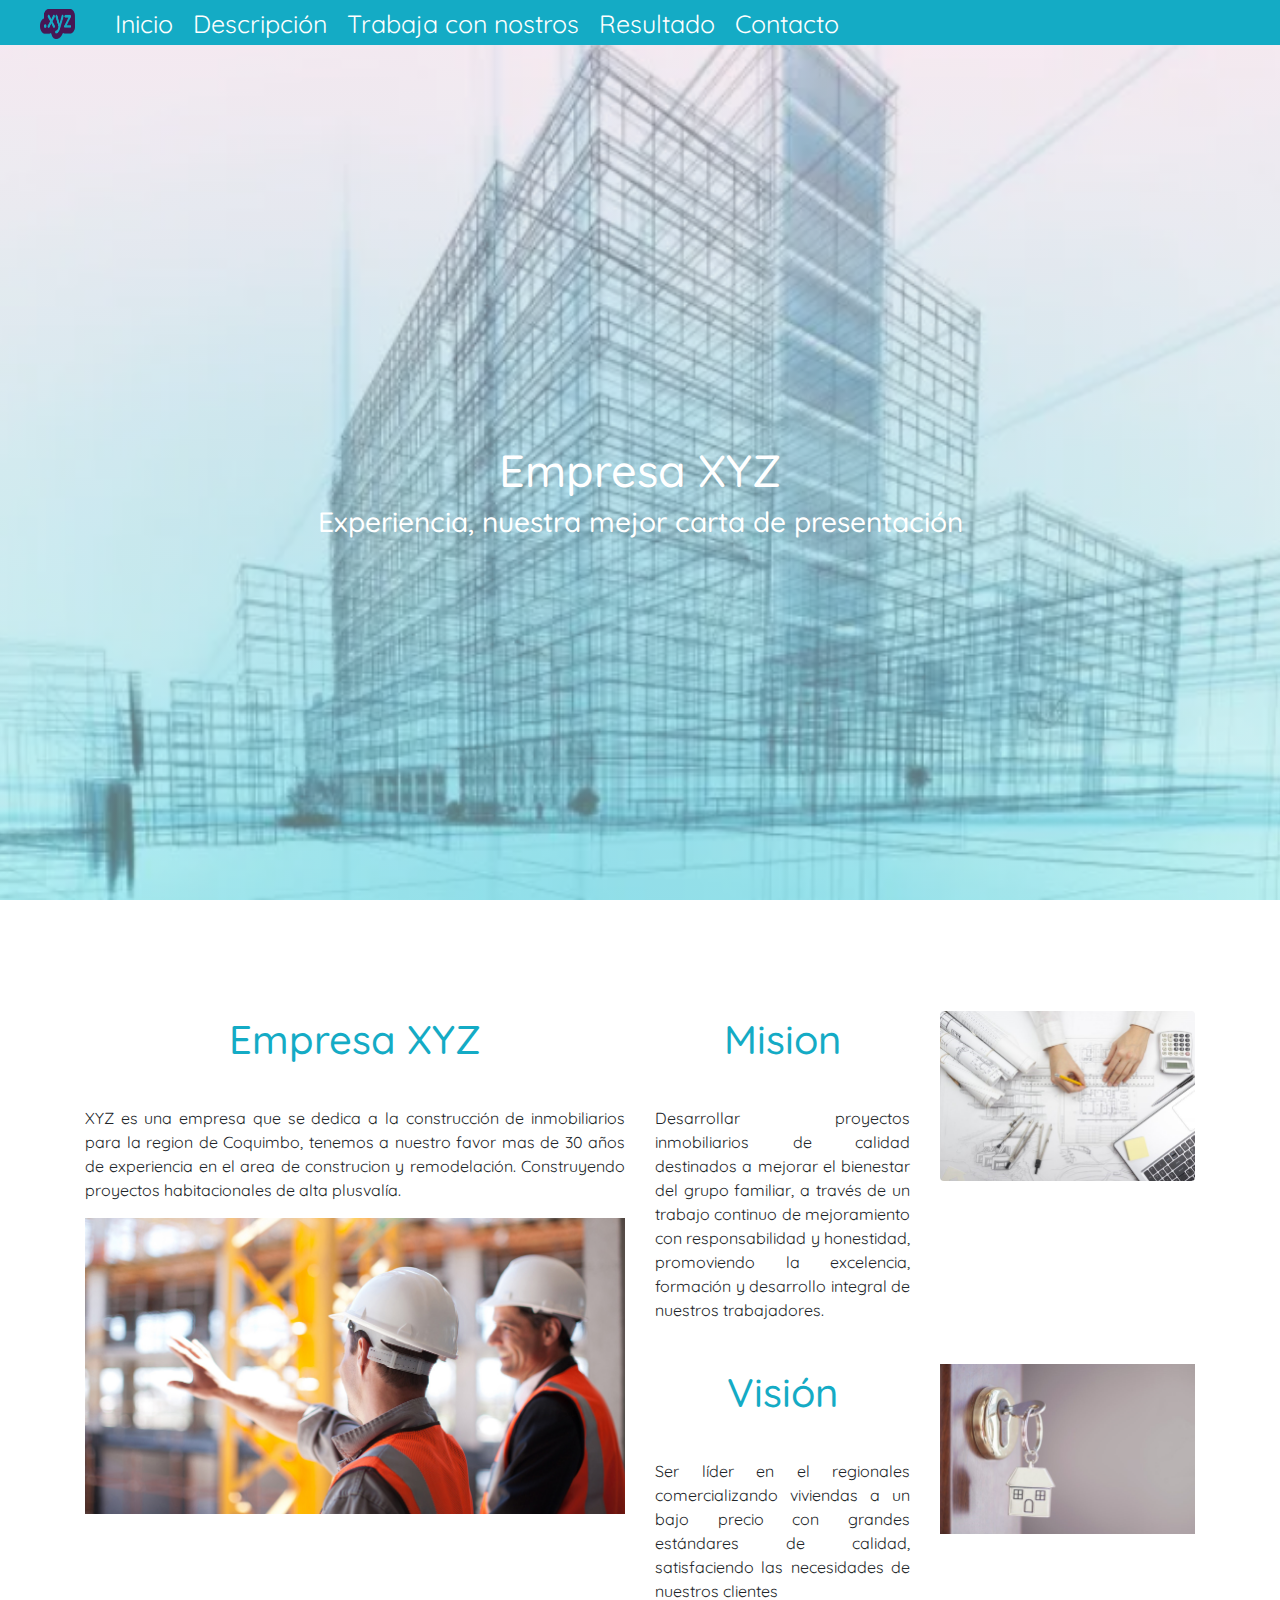
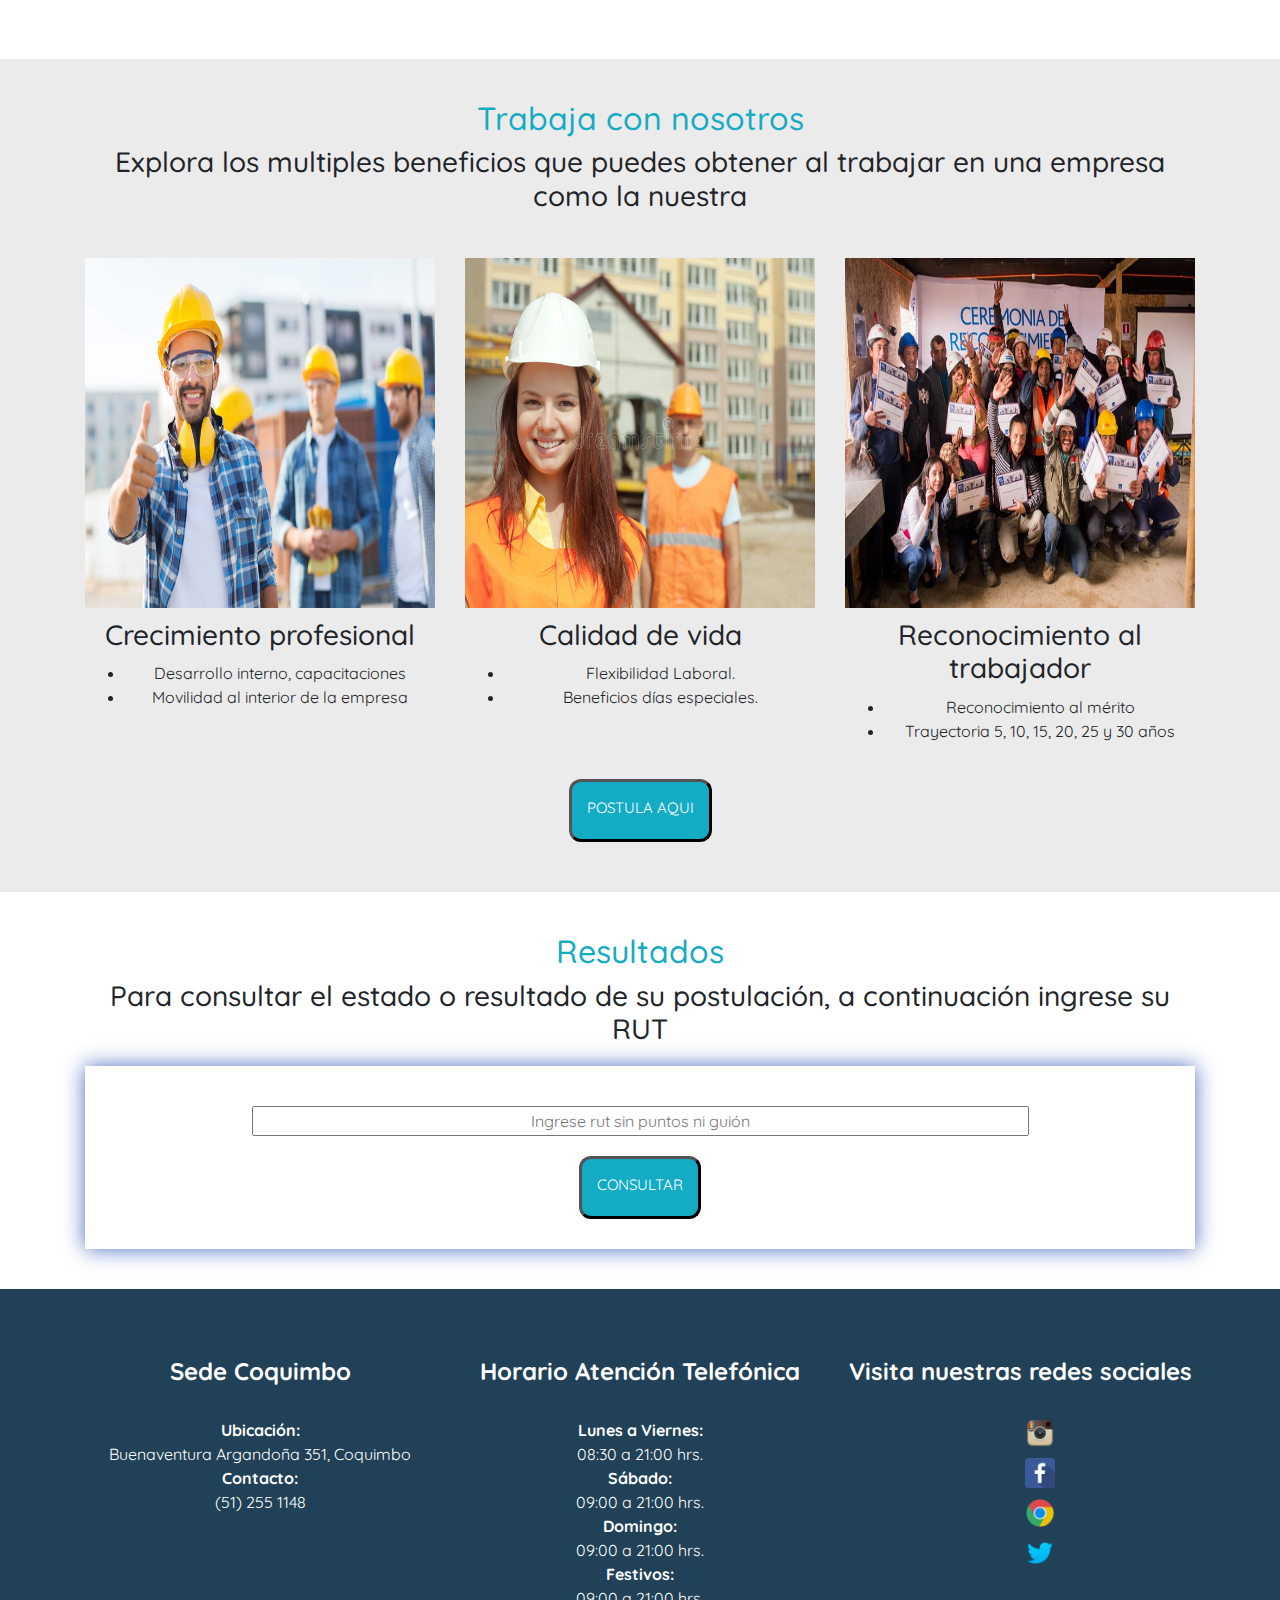
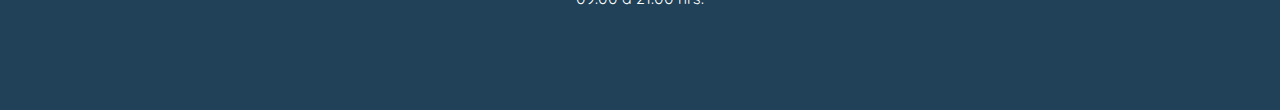
<file: index.html>
<!DOCTYPE html>
<html lang="es">
<head>
    <meta charset="UTF-8">
    <meta name="viewport" content="width=device-width, initial-scale=1.0">
    <title>Empresa XYZ</title>
    <link rel="stylesheet" href="css/estilos.css">
    <script type="text/javascript" src="js/funciones.js"></script>
    <link rel="stylesheet" href="css/bootstrap.min.css">

    <!-- fuente -->
    <link href="https://fonts.googleapis.com/css?family=Quicksand" rel="stylesheet">
    <link href="https://fonts.googleapis.com/css2?family=Carter+One&display=swap" rel="stylesheet"> 
    <link href="https://fonts.googleapis.com/css2?family=Abril+Fatface&display=swap" rel="stylesheet"> 
    <link href="https://fonts.googleapis.com/css2?family=Krona+One&display=swap" rel="stylesheet"> 
</head>
<body>
    <header>
        <nav class="encabezado">
            <ol>
                <li> <img src="img/logo.png" class="logo"></li>
                <li> <a href="#encabezado_imagen" class="nav_link"> Inicio</a></li>
                <li> <a href="#descripcion" class="nav_link">Descripción</a></li>
                <li> <a href="#postulacion" class="nav_link">Trabaja con nostros</a></li>
                <li> <a href="#resultado" class="nav_link">Resultado</a></li>
                <li> <a href="#Contacto" class="nav_link">Contacto</a></li>
            </ol> 
        </nav>
        <div class="encabezado_imagen">
            <h1> Empresa XYZ</h1>
            <h3>Experiencia, nuestra mejor carta de presentación</h3>
        </div>
    </header>
    <main>
        <section>
            <div class="container descripcion" id="descripcion" >
                <div class="row">
                    <div class="col-sm-12 col-md-6 col-lg-6">
                        <div class="row">
                            <div class="col-sm-12 col-md-12 col-lg-12">
                                <h3>Empresa XYZ</h3>
                                <p>XYZ es una empresa que se dedica a la construcción de inmobiliarios para la region de Coquimbo, tenemos a nuestro favor mas de 30 años de 
                                experiencia en el area de construcion y remodelación. Construyendo proyectos habitacionales de alta plusvalía. </p>
                            </div>
                            <div class="col-sm-12 col-md-12 col-lg-12">
                                <img class="img-fluid"  src="img/ingenieria-en-construccion.jpg" alt="">
                            </div>
                        </div>
                    </div>
                    <div class="col-sm-12 col-md-6 col-lg-6">
                        <div class="row">
                            <div class="col-sm-12 col-md-12 col-lg-12">
                                <div class="row">
                                    <div class="col-sm-12 col-md-6 col-lg-6">
                                        <h3>Mision</h3>
                                        <p>Desarrollar proyectos inmobiliarios de calidad destinados a mejorar el bienestar del grupo familiar, a través de un trabajo continuo de mejoramiento con 
                                        responsabilidad y honestidad, promoviendo la excelencia, formación y desarrollo integral de nuestros trabajadores.</p>
                                    </div>
                                    <div class="col-sm-12 col-md-6 col-lg-6 ">
                                        <img src="img/02.jpg" alt="" class="img-fluid rounded mx-auto d-block imagen_mv">
                                    </div>
                                </div>
                            </div>
                            <div class="col-sm-12 col-md-12 col-lg-12">
                                <div class="row">
                                    <div class="col-sm-12 col-md-6 col-lg-6">
                                        <h3>Visión</h3>
                                        <p>Ser líder en el regionales comercializando viviendas a un bajo precio con grandes estándares de calidad, satisfaciendo las necesidades de nuestros clientes</p>
                                    </div>
                                    <div class="col-sm-12 col-md-6 col-lg-6">
                                        <img src="img/03.jpg" alt="" class="img-fluid imagen_mv">
                                    </div>
                                </div>
                            </div>                            
                        </div>
                    </div>
                </div>
            </div>
        </section>
        <section class="postulacion" id="postulacion">
            <div class="container">
                <div class="row">
                    <div class="col-sm-12 col-md-12 col-lg-12">
                        <h2 class="">Trabaja con nosotros</h2>
                        <h3 class="subtitulo_postulacion">Explora los multiples beneficios que puedes obtener al trabajar en una empresa como la nuestra</h3>
                    </div>
                </div>
            </div>
            <div class="container">
                <div class="row">
                    <div class="col-sm-12 col-md-12 col-lg-4">
                        <img src="img/01.png" alt="" class="img_postulacion ">
                        <h3>Crecimiento profesional</h3>
                        <ul class="lista_postulacion">
                            <li> Desarrollo interno, capacitaciones</li>
                            <li>Movilidad al interior de la empresa</li>
                        </ul>                 
                    </div>
                    <div class="class=col-sm-12 col-md-12 col-lg-4">
                        <img src="img/dos-constructores-felices-en-el-casco-de-protección-32533832.jpg" alt="" class="img_postulacion ">
                        <h3>Calidad de vida</h3>
                        <ul class="lista_postulacion">
                            <li>Flexibilidad Laboral.</li>
                            <li>Beneficios días especiales.</li>
                        </ul>
                    </div>
                    <div class="class=col-sm-12 col-md-12 col-lg-4">
                        <img src="img/Trabajadores_reconocidos_de_Empresa_Baquedano_Sur_2_-_copia.jpg" alt="" class="img_postulacion">
                        <h3>Reconocimiento al trabajador</h3>
                        <ul class="lista_postulacion">
                            <li>Reconocimiento al mérito</li>
                            <li>Trayectoria 5, 10, 15, 20, 25 y 30 años</li>
                        </ul>
                    </div>
                </div>
            </div>
            <div class="container">
                <div class="row">
                    <div class="col-sm-12 col-md-12 col-lg-12">
                        <button class="btn_postula" onclick="parent.location='formulario.html'">
                            POSTULA AQUI
                        </button>
                    </div>
                </div>
            </div>
        </section>
        <section class="resultado" id="resultado">
            <div class="container">
                <div class="row">
                    <div class="col-sm-12 col-md-12 col-lg-12">
                        <h2>Resultados</h2>
                        <h3>Para consultar el estado o resultado de su postulación, a continuación ingrese su RUT</h3>
                        <div class="contorno">
                            <div>
                                <input type="text" class="input_rut" required id="txt_rut" placeholder="Ingrese rut sin puntos ni guión"
                                size="12" maxlength="12" minlength="7" onkeyup="formatClienteResultados(this)" onkeypress="return solonumeros(event)" onpaste = "return false" >
                            </div>
                            <div>
                                <button class="btn_postula" >CONSULTAR</button>
                            </div>
                        </div>
                    </div>
                </div>
            </div>
        </section>
        <footer id="Contacto">
            <section class="foooter">
                <div class="container">
                    <div class="row">
                        <div class="col-sm-12 col-md-12 col-lg-4">
                            <br></br>
                            <h4><strong>Sede Coquimbo</strong></h4> 
                            <br><strong>Ubicación:</br></strong> Buenaventura Argandoña 351, Coquimbo
                            <br><strong>Contacto:</br></strong> (51) 255 1148     
                        </div>
                        <div class="col-sm-12 col-md-12 col-lg-4">
                            <br></br>
                            <h4><strong>Horario Atención Telefónica</strong></h4>
                            <strong><br>Lunes a Viernes: </strong></br> 08:30 a 21:00 hrs.
                            <strong><br>Sábado: </strong></br>09:00 a 21:00 hrs.
                            <strong><br>Domingo: </strong></br>09:00 a 21:00 hrs.
                            <strong><br>Festivos: </strong></br>09:00 a 21:00 hrs. 
                        </div>
                        <div class="col-sm-12 col-md-12 col-lg-4">
                            <br></br>
                            <h4><strong>Visita nuestras redes sociales</strong></h4>
                            <ul class="lista_rrss">
                                <li><br><a href="https://www.instagram.com/?hl=es-la" > <img src="img/insta.png" class="logo_rrss"></a></br></li>
                                <li><a href="https://www.facebook.com/" >  <img src="img/facebook.png" class="logo_rrss"></a></li>
                                <li><a href="https://www.google.com"  > <img src="img/Google_Chrom.png" class="logo_rrss"> </a></li>
                                <li><a href="https://www.google.com"  > <img src="img/twitter.png" class="logo_rrss"> </a></li>
                            </ul> 
                        </div>
                    </div>
                </div>
            </section>
        </footer>
    </main>
    <link rel="stylesheet" href="https://cdn.jsdelivr.net/npm/bootstrap@4.5.3/dist/css/bootstrap.min.css" integrity="sha384-TX8t27EcRE3e/ihU7zmQxVncDAy5uIKz4rEkgIXeMed4M0jlfIDPvg6uqKI2xXr2" crossorigin="anonymous">
    <script src="https://cdn.jsdelivr.net/npm/bootstrap@4.5.3/dist/js/bootstrap.bundle.min.js" integrity="sha384-ho+j7jyWK8fNQe+A12Hb8AhRq26LrZ/JpcUGGOn+Y7RsweNrtN/tE3MoK7ZeZDyx" crossorigin="anonymous"></script>
    <script src="js/bootstrap.min.js"></script>
</body>
</html>
</file>
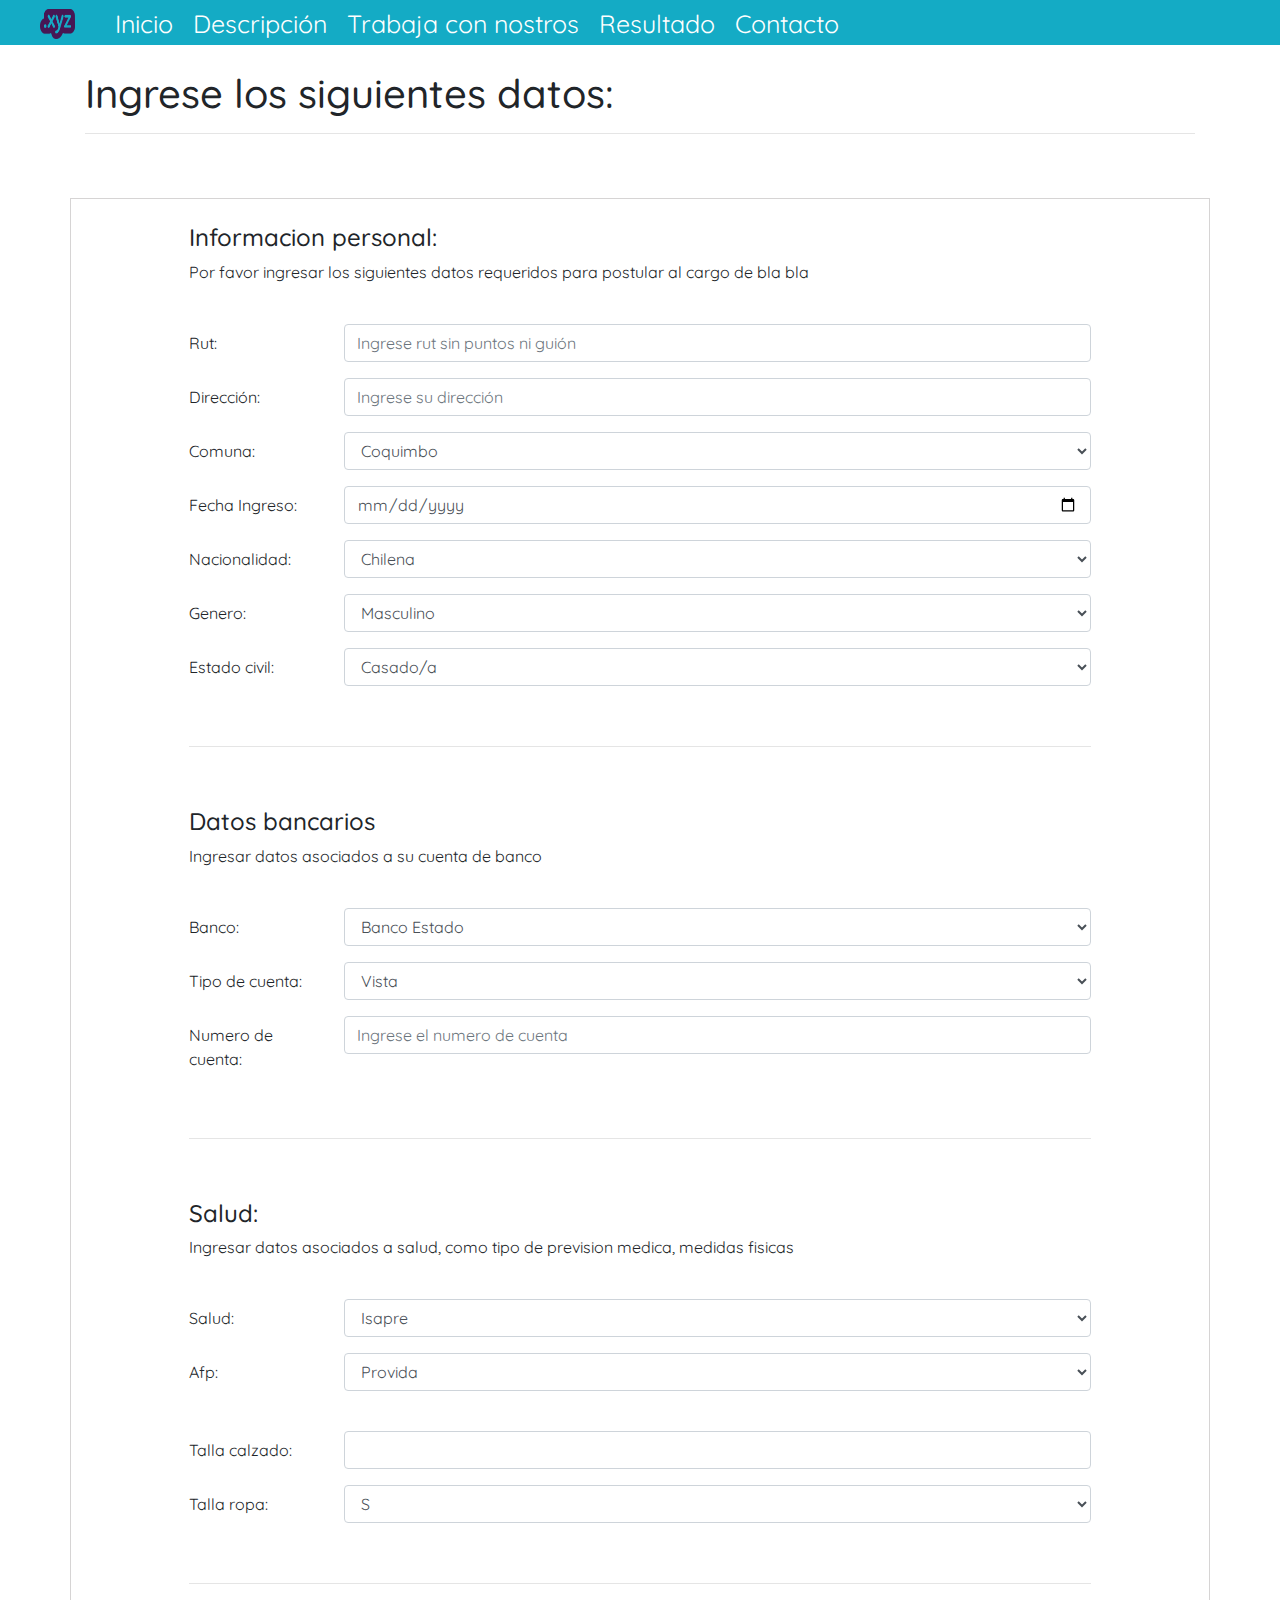
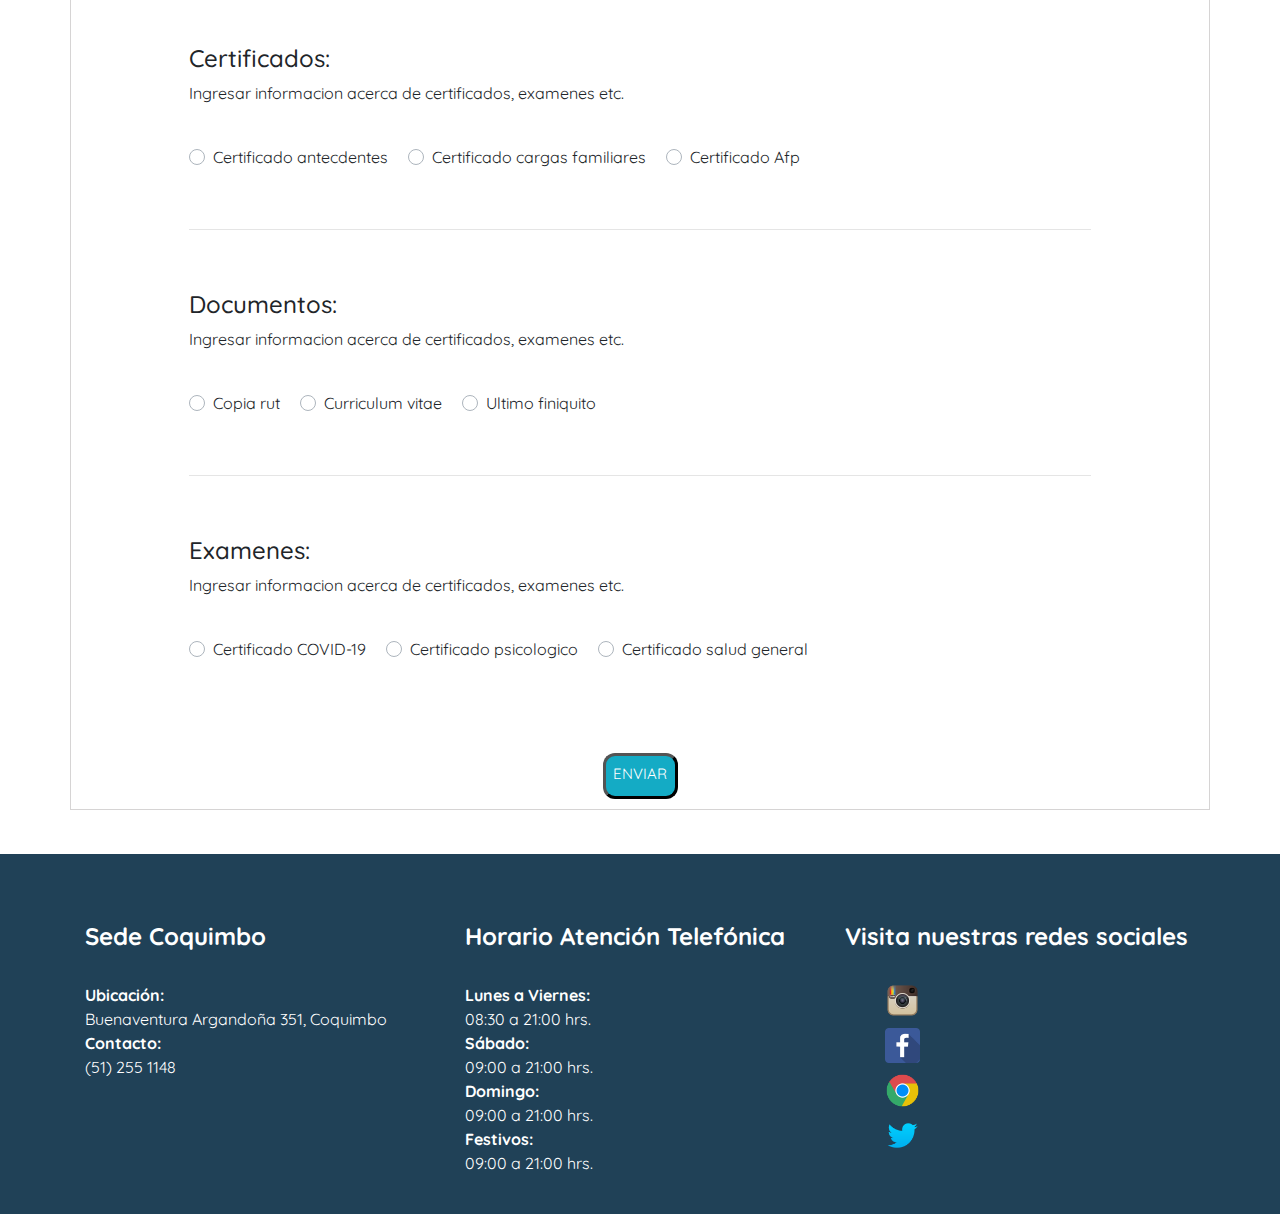
<file: cargo1.html>
<!DOCTYPE html>
<html lang="es">
<head>
    <meta charset="UTF-8">
    <meta name="viewport" content="width=device-width, initial-scale=1.0">
    <title>Document</title>

    <link rel="stylesheet" href="css/estilos_cargo1.css">
    <script type="text/javascript" src="js/funciones.js"></script>
    <link rel="stylesheet" href="css/bootstrap.min.css">

    <!-- Fuentes -->
    <link href="https://fonts.googleapis.com/css?family=Quicksand" rel="stylesheet">
    <link href="https://fonts.googleapis.com/css2?family=Carter+One&display=swap" rel="stylesheet"> 
    <link href="https://fonts.googleapis.com/css2?family=Abril+Fatface&display=swap" rel="stylesheet"> 
    <link href="https://fonts.googleapis.com/css2?family=Krona+One&display=swap" rel="stylesheet">

</head>
<body>
    <main>
        <header>
            <nav class="encabezado">
                <ol>
                    <li> <img src="img/logo.png" class="logo"></li>
                    <li> <a href="#encabezado_imagen" class="nav_link"> Inicio</a></li>
                    <li> <a href="#container descripcion" class="nav_link">Descripción</a></li>
                    <li> <a href="#postulacion" class="nav_link">Trabaja con nostros</a></li>
                    <li> <a href="#resultado" class="nav_link">Resultado</a></li>
                    <li> <a href="#Contacto" class="nav_link">Contacto</a></li>
                </ol> 
            </nav>
        </header>
        <section class="formulario">
            <div class="container">
                <div class="row justify-content-start">
                    <div class="col-12">
                        <br>
                        <h1>Ingrese los siguientes datos:</h1>
                        <hr>
                        <br>
                        <!-- <p>Por favor ingresar los siguientes datos requeridos para postular al cargo de bla bla</p> -->
                    </div>
                </div>
                    <br>
                    <div class="row justify-content-center secion_borde">
                        <div class="col-md-10">
                            <br>
                            <form> 
                                <h4>Informacion personal:</h4>
                                <p>Por favor ingresar los siguientes datos requeridos para postular al cargo de bla bla</p>
                                <br>
                                <div class="row form-group">
                                    <label for="rut" class="col-form-label col-sm-2 col-md-2 col-lg-2">Rut:</label>
                                    <div class="col-sm-10 col-md-10 col-lg-10">
                                        <input type="text" name="rut" required id="rut" class="form-control" placeholder="Ingrese rut sin puntos ni guión"
                                        size="12" maxlength="12" minlength="7" onkeyup="formatCliente(this)" onkeypress="return solonumeros(event)" onpaste = "return false" >
                                    </div>
                                </div>
                                <div class="row form-group">
                                    <label for="direccion" class="col-form-label col-sm-2 col-md-2 col-lg-2">Dirección:</label>
                                    <div class=" col-sm-10 col-md-10 col-lg-10">
                                        <input type="text" name="direccion" id="direccion" class="form-control" placeholder="Ingrese su dirección" 
                                        size="40" maxlength="40" minlength="20" onpaste = "return false">
                                    </div>
                                </div>
                                <div class="row form-group">
                                    <label for="comuna" class="col-form-label col-sm-2 col-md-2 col-lg-2">Comuna:</label>
                                    <div class="col-sm-10 col-md-10 col-lg-10">
                                        <select name="comuna" class="form-control" name="comuna" id="comuna">
                                            <option value="Coquimbo">Coquimbo</option>
                                            <option value="La Serena">La Serena</option>
                                            <option value="Vicuña">Vicuña</option>
                                            <option value="Ovalle">Ovalle</option>
                                        </select>
                                    </div>
                                </div>
                                <div class="row form-group">
                                    <label for="fecha_ingreso" class="col-form-label col-sm-2 col-md-2 col-lg-2">Fecha Ingreso:</label>
                                    <div class=" col-sm-10 col-md-10 col-lg-10">
                                        <input type="date" name="fecha_ingreso" id="fecha_ingreso" class="form-control"
                                        style="cursor: grab;" >
                                    </div>
                                </div>
                                <div class="row form-group">
                                    <label for="nacionalidad" class="col-form-label col-sm-2 col-md-2 col-lg-2">Nacionalidad:</label>
                                    <div class="col-sm-10 col-md-10 col-lg-10">
                                        <select name="nacionalidad" class="form-control" name="nacionalidad" id="nacionalidad">
                                            <option value="Chilena">Chilena</option>
                                            <option value="Argentina">Argentina</option>
                                            <option value="Vicuña">Vicuña</option>
                                            <option value="Ovalle">Ovalle</option>
                                        </select>
                                    </div>
                                </div>
                                <div class="row form-group">
                                    <label for="genero" class="col-form-label col-sm-2 col-md-2 col-lg-2">Genero:</label>
                                    <div class="col-sm-10 col-md-10 col-lg-10">
                                        <select name="genero" class="form-control" name="genero" id="genero">
                                            <option value="masculino">Masculino</option>
                                            <option value="femenino">Femenino</option>
                                            <option value="aun no lo se">Aun no lo se</option>
                                        </select>
                                    </div>
                                </div>
                                <div class="row form-group">
                                    <label for="estado_civil" class="col-form-label col-sm-2 col-md-2 col-lg-2">Estado civil:</label>
                                    <div class="col-sm-10 col-md-10 col-lg-10">
                                        <select name="estado_civil" class="form-control" name="estado_civil" id="estado_civil">
                                            <option value="casado">Casado/a</option>
                                            <option value="soltero">Soltero/a</option>
                                            <option value="viudo">Viudo/a</option>
                                        </select>
                                    </div>
                                </div>
                                
                                <hr>
                                
                                <h4>Datos bancarios</h4>
                                <p>Ingresar datos asociados a su cuenta de banco</p>
                                <br>
                                <!-- mdfjgnfdgjn -->
                                <div class="row form-group">
                                    <label for="banco" class="col-form-label col-sm-2 col-md-2 col-lg-2">Banco:</label>
                                    <div class="col-sm-10 col-md-10 col-lg-10">
                                        <select name="banco" class="form-control" name="banco" id="banco">
                                            <option value="Banco EStado">Banco Estado</option>
                                            <option value="Banco BCI">Banco BCI</option>
                                            <option value="Banco Santander">Banco Santander</option>
                                            <option value="Banco Falabella">Banco Falabella</option>
                                        </select>
                                    </div>
                                </div>
                                <div class="row form-group">
                                    <label for="tipo_cuenta" class="col-form-label col-sm-2 col-md-2 col-lg-2">Tipo de cuenta:</label>
                                    <div class="col-sm-10 col-md-10 col-lg-10">
                                        <select name="tipo_cuenta" class="form-control" name="tipo_cuenta" id="tipo_cuenta">
                                            <option value="Vista">Vista</option>
                                            <option value="Corriente">Corriente</option>
                                            <option value="Banco Santander">Banco Santander</option>
                                        </select>
                                    </div>
                                </div>
                                <div class="row form-group">
                                    <label for="numero_cuenta" class="col-form-label col-sm-2 col-md-2 col-lg-2">Numero de cuenta:</label>
                                    <div class=" col-sm-10 col-md-10 col-lg-10">
                                        <input type="text" name="numero_cuenta" id="numero_cuenta" class="form-control" placeholder="Ingrese el numero de cuenta"
                                        size="10" maxlength="10" onkeyup="formatCuenta(this)" onkeypress="return solonumeros(event)" onpaste = "return false" >
                                    </div>
                                </div>
                                <hr>
                                <h4>Salud:</h4>
                                <p>Ingresar datos asociados a salud, como tipo de prevision medica, medidas fisicas</p>
                                <br>
                                <!--  -->
                                <div class="row form-group">
                                    <label for="salud" class="col-form-label col-sm-2 col-md-2 col-lg-2">Salud:</label>
                                    <div class="col-sm-10 col-md-10 col-lg-10">
                                        <select name="salud" class="form-control" name="salud" id="salud">
                                            <option value="Isapre">Isapre</option>
                                            <option value="Fonasa">Fonasa</option>
                                            <option value="Vicuña">Vicuña</option>
                                            <option value="Ovalle">Ovalle</option>
                                        </select>
                                    </div>
                                </div>
                                <div class="row form-group">
                                    <label for="afp" class="col-form-label col-sm-2 col-md-2 col-lg-2">Afp:</label>
                                    <div class="col-sm-10 col-md-10 col-lg-10">
                                        <select name="afp" class="form-control" name="afp" id="afp">
                                            <option value="Provida">Provida</option>
                                            <option value="La Serena">La Serena</option>
                                            <option value="Vicuña">Vicuña</option>
                                            <option value="Ovalle">Ovalle</option>
                                        </select>
                                    </div>
                                </div>
                                <br>
                                <div class="row form-group">
                                    <label for="talla_calzado" class="col-form-label col-sm-2 col-md-2 col-lg-2">Talla calzado:</label>
                                    <div class=" col-sm-10 col-md-10 col-lg-10">
                                        <input type="text" name="talla_calzado" id="talla_calzado" class="form-control"
                                        onkeypress="return solonumeros(event)" onpaste = "return false" 
                                        pattern= "[0-9]{1}[0-9]{1}" size="2" maxlength="2" minlength="2">
                                    </div>
                                </div>
                                <div class="row form-group">
                                    <label for="talla_ropa" class="col-form-label col-sm-2 col-md-2 col-lg-2">Talla ropa:</label>
                                    <div class="col-sm-10 col-md-10 col-lg-10">
                                        <select name="talla_ropa" class="form-control" name="talla_ropa" id="talla_ropa">
                                            <option value="s">S</option>
                                            <option value="m">M</option>
                                            <option value="l">L</option>
                                            <option value="xl">XL</option>
                                        </select>
                                    </div>
                                </div>
                                <hr>
                                <h4>Certificados:</h4>
                                <p>Ingresar informacion acerca de certificados, examenes etc.</p>
                                <br>
                                <div class="custom-control custom-radio custom-control-inline">
                                    <input type="checkbox" id="c-antecedentes" name="customRadioInline1" class="custom-control-input">
                                    <label class="custom-control-label" for="c-antecedentes">Certificado antecdentes</label>
                                </div>
                                <div class="custom-control custom-radio custom-control-inline">
                                    <input type="checkbox" id="c_cargas_familiares" name="customRadioInline1" class="custom-control-input">
                                    <label class="custom-control-label" for="c_cargas_familiares">Certificado cargas familiares</label>
                                </div>
                                <div class="custom-control custom-radio custom-control-inline">
                                    <input type="checkbox" id="c_afp" name="customRadioInline1" class="custom-control-input">
                                    <label class="custom-control-label" for="c_afp">Certificado Afp</label>
                                </div>
                                <hr>
                                <h4>Documentos:</h4>
                                <p>Ingresar informacion acerca de certificados, examenes etc.</p>
                                <br>
                                <div class="custom-control custom-radio custom-control-inline">
                                    <input type="checkbox" id="copia_rut" name="customRadioInline1" class="custom-control-input">
                                    <label class="custom-control-label" for="copia_rut">Copia rut</label>
                                </div>
                                <div class="custom-control custom-radio custom-control-inline">
                                    <input type="checkbox" id="curriculum" name="customRadioInline1" class="custom-control-input">
                                    <label class="custom-control-label" for="curriculum">Curriculum vitae</label>
                                </div>
                                <div class="custom-control custom-radio custom-control-inline">
                                    <input type="checkbox" id="finiquito" name="customRadioInline1" class="custom-control-input">
                                    <label class="custom-control-label" for="finiquito">Ultimo finiquito</label>
                                </div>
                                <hr>   
                                <h4>Examenes:</h4>
                                <p>Ingresar informacion acerca de certificados, examenes etc.</p>
                                <br>
                                <div class="custom-control custom-radio custom-control-inline">
                                    <input type="checkbox" id="c_covid" name="customRadioInline1" class="custom-control-input">
                                    <label class="custom-control-label" for="c_covid">Certificado COVID-19    </label>
                                </div>
                                <div class="custom-control custom-radio custom-control-inline">
                                    <input type="checkbox" id="c_psicologico" name="customRadioInline1" class="custom-control-input">
                                    <label class="custom-control-label" for="c_psicologico">Certificado psicologico</label>
                                </div>
                                <div class="custom-control custom-radio custom-control-inline">
                                    <input type="checkbox" id="c_salud_general" name="customRadioInline1" class="custom-control-input">
                                    <label class="custom-control-label" for="c_salud_general">Certificado salud general</label>
                                </div>
                                <br>
                                <br>
                                <br>
                                <br>
                                <button class="btn_siguiente" >ENVIAR</button>
                          </form>
                        </div>
                    </div>
        </section>
        <br>
        <footer id="Contacto">
            <section class="foooter">
                <div class="container">
                    <div class="row">
                        <div class="col-sm-12 col-md-12 col-lg-4">
                            <br></br>
                            <h4><strong>Sede Coquimbo</strong></h4> 
                            <br><strong>Ubicación:</br></strong> Buenaventura Argandoña 351, Coquimbo
                            <br><strong>Contacto:</br></strong> (51) 255 1148     
                        </div>
                        <div class="col-sm-12 col-md-12 col-lg-4">
                            <br></br>
                            <h4><strong>Horario Atención Telefónica</strong></h4>
                            <strong><br>Lunes a Viernes: </strong></br> 08:30 a 21:00 hrs.
                            <strong><br>Sábado: </strong></br>09:00 a 21:00 hrs.
                            <strong><br>Domingo: </strong></br>09:00 a 21:00 hrs.
                            <strong><br>Festivos: </strong></br>09:00 a 21:00 hrs. 
                        </div>
                        <div class="col-sm-12 col-md-12 col-lg-4">
                            <br></br>
                            <h4><strong>Visita nuestras redes sociales</strong></h4>
                            <ul class="lista_rrss">
                                <li><br><a href="https://www.instagram.com/?hl=es-la" > <img src="img/insta.png" class="logo_rrss"></a></br></li>
                                <li><a href="https://www.facebook.com/" >  <img src="img/facebook.png" class="logo_rrss"></a></li>
                                <li><a href="https://www.google.com"  > <img src="img/Google_Chrom.png" class="logo_rrss"> </a></li>
                                <li><a href="https://www.google.com"  > <img src="img/twitter.png" class="logo_rrss"> </a></li>
                            </ul> 
                        </div>
                    </div>
                </div>
            </section>
        </footer>
    </main>
    <link rel="stylesheet" href="https://cdn.jsdelivr.net/npm/bootstrap@4.5.3/dist/css/bootstrap.min.css" integrity="sha384-TX8t27EcRE3e/ihU7zmQxVncDAy5uIKz4rEkgIXeMed4M0jlfIDPvg6uqKI2xXr2" crossorigin="anonymous">
    <script src="https://cdn.jsdelivr.net/npm/bootstrap@4.5.3/dist/js/bootstrap.bundle.min.js" integrity="sha384-ho+j7jyWK8fNQe+A12Hb8AhRq26LrZ/JpcUGGOn+Y7RsweNrtN/tE3MoK7ZeZDyx" crossorigin="anonymous"></script>
    <script src="js/bootstrap.min.js"></script>
</body>
</html>
</file>
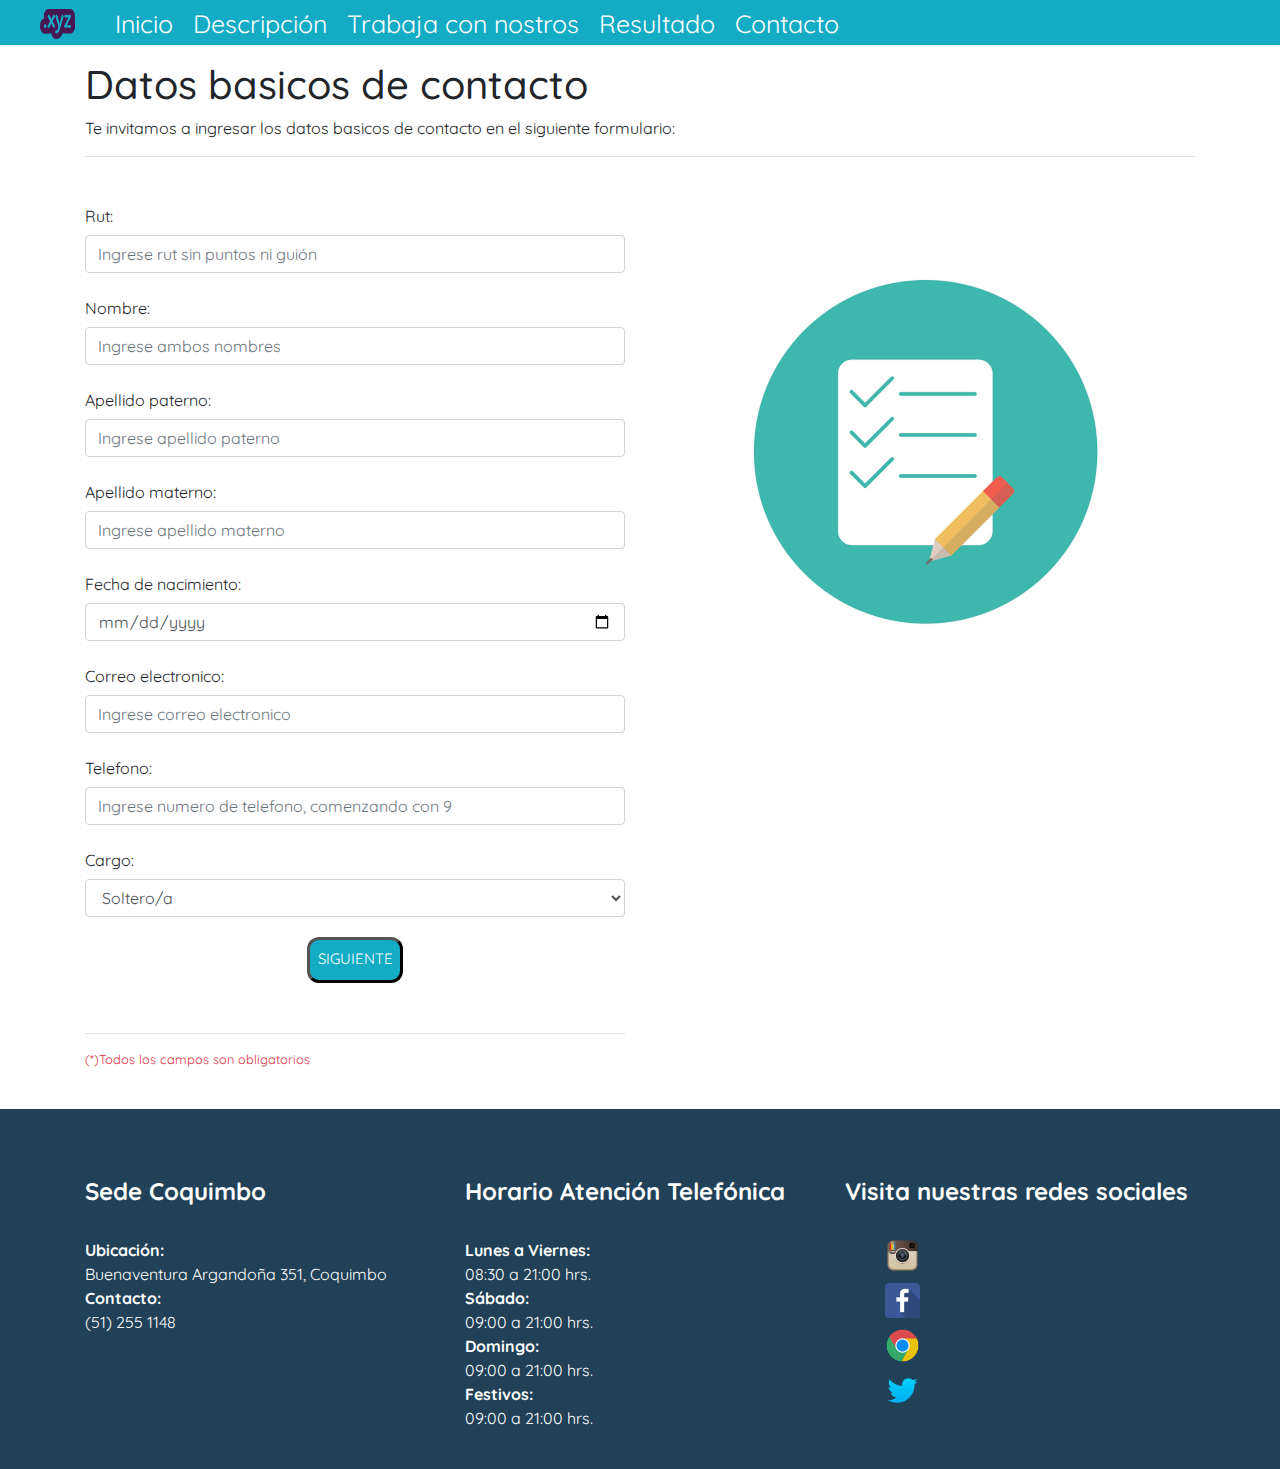
<file: formulario.html>
<!DOCTYPE html>
<html lang="es">
<head>
    <meta charset="UTF-8">
    <meta name="viewport" content="width=device-width, initial-scale=1.0">
    <title>Formulario de reclutamiento</title>

    <!-- link -->
    <link rel="stylesheet" href="css/estilos_formulario.css">
    <script type="text/javascript" src="js/funciones.js"></script>
    <link rel="stylesheet" href="css/bootstrap.min.css">

    <!-- fuente -->
    <link href="https://fonts.googleapis.com/css?family=Quicksand" rel="stylesheet">
    <link href="https://fonts.googleapis.com/css2?family=Carter+One&display=swap" rel="stylesheet"> 
    <link href="https://fonts.googleapis.com/css2?family=Abril+Fatface&display=swap" rel="stylesheet"> 
    <link href="https://fonts.googleapis.com/css2?family=Krona+One&display=swap" rel="stylesheet"> 

</head>
<body>
    <main>
    <header>
        <nav class="encabezado">
            <ol>
                <li> <img src="img/logo.png" class="logo"></li>
                <li> <a href="javascript:history.go(-1)" class="nav_link"> Inicio</a></li>
                <li> <a href="javascript:history.go(-1)" class="nav_link">Descripción</a></li>
                <li> <a href="javascript:history.go(0)" class="nav_link">Trabaja con nostros</a></li>
                <li> <a href="javascript:history.go(-1)" class="nav_link">Resultado</a></li>
                <li> <a href="#Contacto" class="nav_link">Contacto</a></li>
            </ol>
        </nav>
    </header>
    <section>
        <div class="container titulo">
            <div class="row justify-content-center">
                <div class="col-sm-12 col-md-12 col-lg-12">
                    <h1>Datos basicos de contacto</h1>
                    <p class="pb-0 mb-0">Te invitamos a ingresar los datos basicos de contacto en el siguiente formulario:</p>
                    <hr>
                    <br>                    
                </div>
            </div>
        </div>
        <div class="container descripcion">
            <div class="row">
                <div class="col-sm-12 col-md-6 col-lg-6">
                        <div class="row">
                            <div class="col-sm-12 col-md-12 col-lg-12">
                                    <form class="form" action="/test/action_formulario.php" method="POST"></form>
                                        <div class="row form-group">
                                            <label for="rut" class="col-form-label col-md-12">Rut:</label>
                                            <div class="col-md-12">
                                                <input type="text" name="rut" required id="rut" class="form-control" placeholder="Ingrese rut sin puntos ni guión"
                                                size="12" maxlength="12" minlength="7" onkeyup="formatCliente(this)" onkeypress="return solonumeros(event)" onpaste = "return false" >
                                            </div>
                                        </div>
                                        <div class="row form-group">
                                            <label for="nombre" class="col-form-label col-md-12">Nombre:</label>
                                            <div class="col-md-12">
                                                <input type="text" name="nombre" required id="nombre" class="form-control" placeholder="Ingrese ambos nombres"
                                                size="30"  maxlength="30" minlength="2" onkeypress="return sololetras(event)" onpaste = "return false">
                                            </div>
                                        </div>
                                        <div class="row form-group">
                                            <label for="apellido_p" class="col-form-label col-md-12">Apellido paterno:</label>
                                            <div class="col-md-12">
                                                <input type="text" name="apellido_p" required id="nombre_p" class="form-control" placeholder="Ingrese apellido paterno"
                                                size="25" maxlength="25" minlength="2" onkeypress="return sololetras(event)" onpaste = "return false">
                                            </div>
                                        </div>
                                        <div class="row form-group">
                                            <label for="apellido_m" class="col-form-label col-md-12">Apellido materno:</label>
                                            <div class="col-md-12">
                                                <input type="text" name="apellido_m" required id="nombre_m" class="form-control" placeholder="Ingrese apellido materno"
                                                size="25" maxlength="25" minlength="2" onkeypress="return sololetras(event)" onpaste = "return false">
                                            </div>
                                        </div>
                                        <div class="row form-group">
                                            <label for="fecha_n" class="col-form-label col-md-12">Fecha de nacimiento:</label>
                                            <div class="col-md-12">
                                                <input type="date" name="fecha_n" required id="fecha_n" class="form-control" style="cursor: grab;">
                                            </div>
                                        </div>
                                        <div class="row form-group">
                                            <label for="email" class="col-form-label col-md-12">Correo electronico:</label>
                                            <div class="col-md-12">
                                                <input type="email" name="email" required id="email" class="form-control" placeholder="Ingrese correo electronico"
                                                pattern="[a-z0-9._%+-]+@[a-z0-9.-]+\.[a-z]{2,4}$"  maxlength="30" minlength="10" onpaste = "return false">
                                            </div>
                                        </div>
                                        <div class="row form-group">
                                            <label for="telefono" class="col-form-label col-md-12">Telefono:</label>
                                            <div class="col-md-12">
                                                <input type="tel" name="telefono" required id="telefono" class="form-control" placeholder="Ingrese numero de telefono, comenzando con 9"
                                                pattern= "[9]{1}[0-9]{8}" size="9" maxlength="9" minlength="9" onkeypress="return solonumeros(event)" onpaste = "return false">
                                            </div>
                                        </div>
                                        <div class="row form-group">
                                            <label for="cargo" class="col-form-label col-md-12">Cargo:</label>
                                            <div class="col-md-12">
                                                <select name="estado civil" class="form-control" name="cargo" required id="cargo">
                                                    <option value="soltero/a">Soltero/a</option>
                                                    <option value="casado/a">Casado/a</option>
                                                    <option value="vuido/a">Viudo/a</option>
                                                    <option value="divorciado/a">Divorciado/a</option>
                                                </select>
                                            </div>
                                        </div>
                                        <input type="submit" value="SIGUIENTE" class="btn_siguiente" onclick="parent.location='cargo1.html.html'" >
                                    </form> 
                                    <br>
                                    <hr>
                                    <p class="text-danger small pt-0 mt-0">(*)Todos los campos son obligatorios</p>
                                    <!-- <button class="btn_siguiente" onclick="parent.location='cargo1.html.html'" >SIGUIENTE</button> -->
                                    <br>
                            </div>
                        </div> 
                </div>
                <div class="col-sm-12 col-md-6 col-lg-6">

                    <div class="row justify-content-center h-50">
                        <div class="col-sm-10 align-self-center text-center h-150">
                                <div>   
                                    <br>
                                    <br>        
                                    <img src="img/formulario-29-excel.jpg" class="img-fluid mx-auto d-block" alt="">            
                                </div>
                        </div>
                    </div>
                </div>
            </div>
        </div>
    </section>
    <footer id="Contacto">
            <section class="foooter">
                <div class="container">
                    <div class="row">
                        <div class="col-sm-12 col-md-12 col-lg-4">
                            <br></br>
                            <h4><strong>Sede Coquimbo</strong></h4> 
                            <br><strong>Ubicación:</br></strong> Buenaventura Argandoña 351, Coquimbo
                            <br><strong>Contacto:</br></strong> (51) 255 1148     
                        </div>
                        <div class="col-sm-12 col-md-12 col-lg-4">
                            <br></br>
                            <h4><strong>Horario Atención Telefónica</strong></h4>
                            <strong><br>Lunes a Viernes: </strong></br> 08:30 a 21:00 hrs.
                            <strong><br>Sábado: </strong></br>09:00 a 21:00 hrs.
                            <strong><br>Domingo: </strong></br>09:00 a 21:00 hrs.
                            <strong><br>Festivos: </strong></br>09:00 a 21:00 hrs. 
                        </div>
                        <div class="col-sm-12 col-md-12 col-lg-4">
                            <br></br>
                            <h4><strong>Visita nuestras redes sociales</strong></h4>
                            <ul class="lista_rrss">
                                <li><br><a href="https://www.instagram.com/?hl=es-la" > <img src="img/insta.png" class="logo_rrss"></a></br></li>
                                <li><a href="https://www.facebook.com/" >  <img src="img/facebook.png" class="logo_rrss"></a></li>
                                <li><a href="https://www.google.com"  > <img src="img/Google_Chrom.png" class="logo_rrss"> </a></li>
                                <li><a href="https://www.google.com"  > <img src="img/twitter.png" class="logo_rrss"> </a></li>
                            </ul> 
                        </div>
                    </div>
                </div>
            </section>
        </footer>
    </main>
    <link rel="stylesheet" href="https://cdn.jsdelivr.net/npm/bootstrap@4.5.3/dist/css/bootstrap.min.css" integrity="sha384-TX8t27EcRE3e/ihU7zmQxVncDAy5uIKz4rEkgIXeMed4M0jlfIDPvg6uqKI2xXr2" crossorigin="anonymous">
    <script src="https://cdn.jsdelivr.net/npm/bootstrap@4.5.3/dist/js/bootstrap.bundle.min.js" integrity="sha384-ho+j7jyWK8fNQe+A12Hb8AhRq26LrZ/JpcUGGOn+Y7RsweNrtN/tE3MoK7ZeZDyx" crossorigin="anonymous"></script>
    <script src="js/bootstrap.min.js"></script>
</body>
</html>
</file>
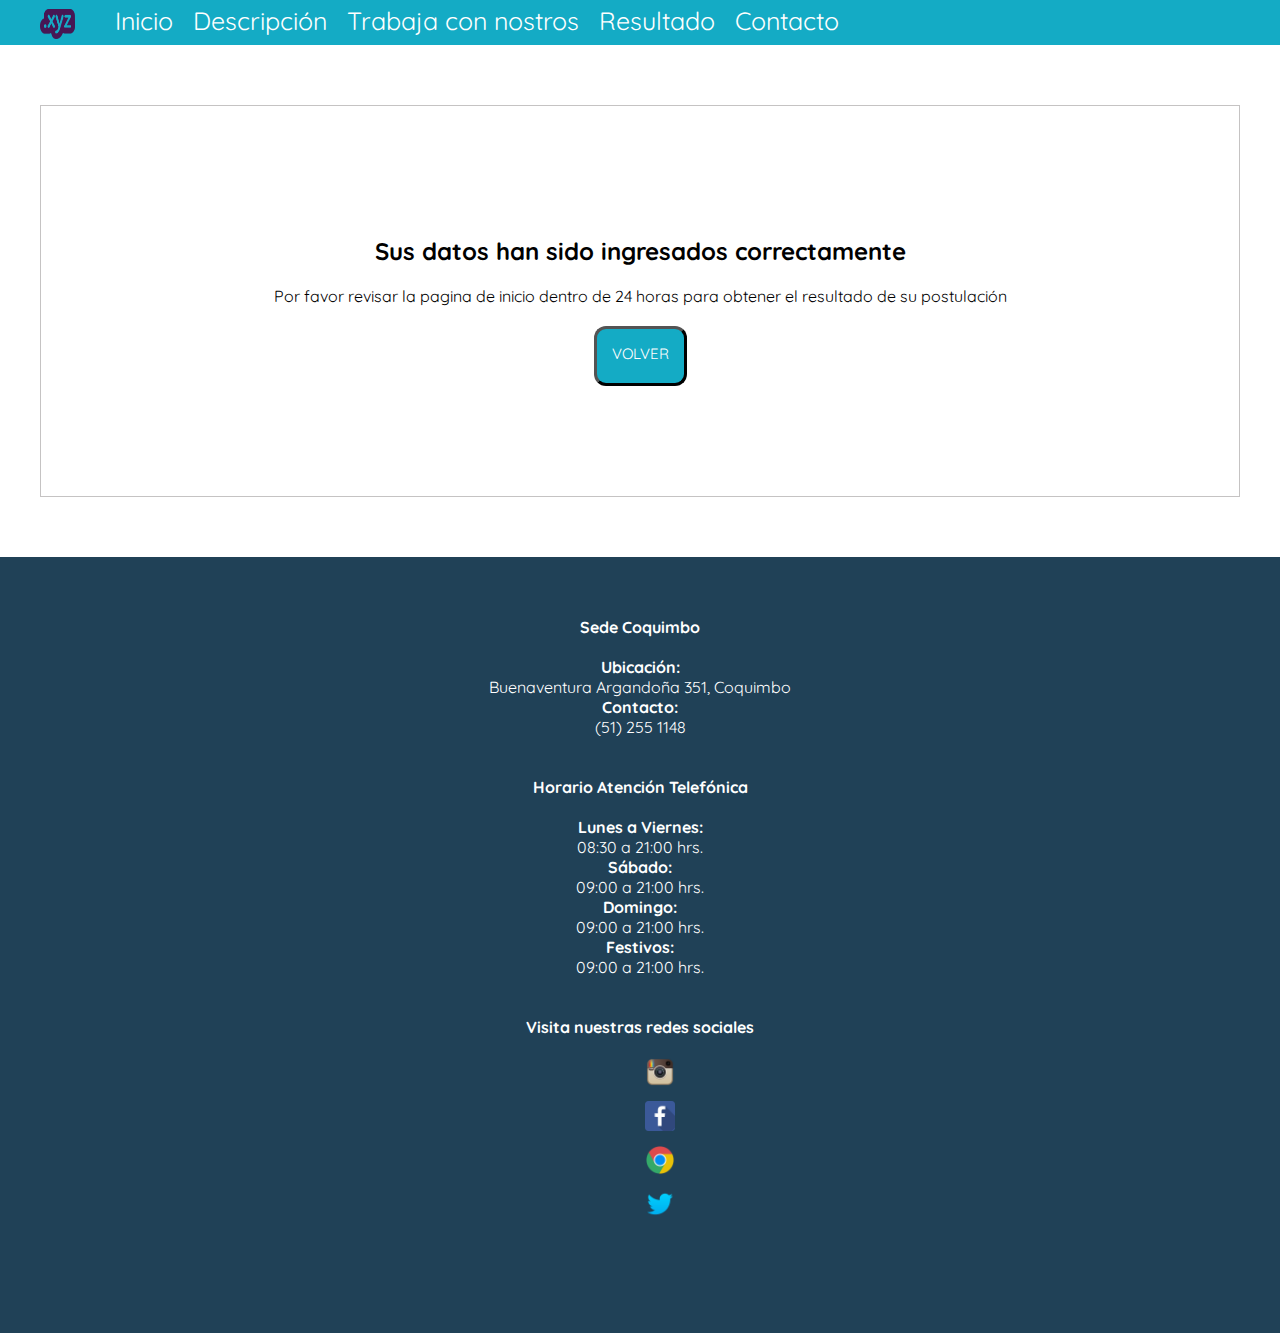
<file: redirecion.html>
<!DOCTYPE html>
<html lang="en">
<head>
    <meta charset="UTF-8">
    <meta name="viewport" content="width=device-width, initial-scale=1.0">
    <title>Document</title>
    <link rel="stylesheet" href="css/estilos.css">

    <!-- Fuentes -->
    <link href="https://fonts.googleapis.com/css?family=Quicksand" rel="stylesheet">
    <link href="https://fonts.googleapis.com/css2?family=Carter+One&display=swap" rel="stylesheet"> 
    <link href="https://fonts.googleapis.com/css2?family=Abril+Fatface&display=swap" rel="stylesheet"> 
    <link href="https://fonts.googleapis.com/css2?family=Krona+One&display=swap" rel="stylesheet">

</head>
<body>
    <header>
        <nav class="encabezado">
            <ol>
                <li> <img src="img/logo.png" class="logo"></li>
                <li> <a href="javascript:history.go(-1)" class="nav_link"> Inicio</a></li>
                <li> <a href="javascript:history.go(-1)" class="nav_link">Descripción</a></li>
                <li> <a href="javascript:history.go(0)" class="nav_link">Trabaja con nostros</a></li>
                <li> <a href="javascript:history.go(-1)" class="nav_link">Resultado</a></li>
                <li> <a href="#Contacto" class="nav_link">Contacto</a></li>
            </ol>
        </nav>
    </header>
    <main>
        <section >
            <div class="container" >
                <div class="col-12">
                    <section class="seccion_borde">
                        <h2>Sus datos han sido ingresados correctamente</h2>
                        <br>
                        <p>Por favor revisar la pagina de inicio dentro de 24 horas para obtener el resultado de su postulación</p>
                        <input type="submit" value="VOLVER" class="btn_postula " onclick="parent.location='index.html'" >
                        <!-- <p>Por favor ingresar los siguientes datos requeridos para postular al cargo de bla bla</p> -->
                    </section>
                </div>
            </div>
        </section>
        <footer id="Contacto">
            <section class="foooter">
                <div class="container">
                    <div class="row justify-content-center">
                        <div class="col-sm-12 col-md-12 col-lg-4">
                            <br></br>
                            <h4><strong>Sede Coquimbo</strong></h4> 
                            <br><strong>Ubicación:</br></strong> Buenaventura Argandoña 351, Coquimbo
                            <br><strong>Contacto:</br></strong> (51) 255 1148     
                        </div>
                        <div class="col-sm-12 col-md-12 col-lg-4">
                            <br></br>
                            <h4><strong>Horario Atención Telefónica</strong></h4>
                            <strong><br>Lunes a Viernes: </strong></br> 08:30 a 21:00 hrs.
                            <strong><br>Sábado: </strong></br>09:00 a 21:00 hrs.
                            <strong><br>Domingo: </strong></br>09:00 a 21:00 hrs.
                            <strong><br>Festivos: </strong></br>09:00 a 21:00 hrs. 
                        </div>
                        <div class="col-sm-12 col-md-12 col-lg-4">
                            <br></br>
                            <h4><strong>Visita nuestras redes sociales</strong></h4>
                            <ul class="lista_rrss">
                                <li><br><a href="https://www.instagram.com/?hl=es-la" > <img src="img/insta.png" class="logo_rrss"></a></br></li>
                                <li><a href="https://www.facebook.com/" >  <img src="img/facebook.png" class="logo_rrss"></a></li>
                                <li><a href="https://www.google.com"  > <img src="img/Google_Chrom.png" class="logo_rrss"> </a></li>
                                <li><a href="https://www.google.com"  > <img src="img/twitter.png" class="logo_rrss"> </a></li>
                            </ul> 
                        </div>
                    </div>
                </div>
            </section>
        </footer>
    </main>
    <link rel="stylesheet" href="https://cdn.jsdelivr.net/npm/bootstrap@4.5.3/dist/css/bootstrap.min.css" integrity="sha384-TX8t27EcRE3e/ihU7zmQxVncDAy5uIKz4rEkgIXeMed4M0jlfIDPvg6uqKI2xXr2" crossorigin="anonymous">
    <script src="https://cdn.jsdelivr.net/npm/bootstrap@4.5.3/dist/js/bootstrap.bundle.min.js" integrity="sha384-ho+j7jyWK8fNQe+A12Hb8AhRq26LrZ/JpcUGGOn+Y7RsweNrtN/tE3MoK7ZeZDyx" crossorigin="anonymous"></script>
    <script src="js/bootstrap.min.js"></script>
</body>
</html>
</file>
<file: css/estilos.css>
*{
    margin: 0;
    font-family: 'Quicksand', sans-serif; 
}


 /* header */

.encabezado{

    background: rgb(20, 171, 197);
    width: auto;
    height: 45px;
}

.encabezado ol{

    list-style: none;
    display: flex;  
    flex-direction: row; 
    padding-top: 5px;
}

.lista_rrss img{

    width: 30px;
    height: 30px;
    text-align: right;

} 

.encabezado a{

    color: #fff;
    text-decoration: none;
    font-size: 25px;
}

.nav_link{

    padding: 10px;
}

.encabezado_imagen{

    height: 100vh;
    background-image: linear-gradient(to top, rgba(168, 237, 233, 0.527) 0%, rgba(254, 214, 227, 0.486) 100%), url(../img/arquitectura.png);
    background-repeat: no-repeat;
    background-size: cover;
    background-attachment: fixed;
    background-position: center;

    /* Controla los encabezados de la portada */
    display: flex; 
    justify-content: center;
    align-items: center;
    flex-direction: column;
    font-size: 45px;
    color:#fff ;
    

    font-family: 'Krona One', sans-serif;
    /* -webkit-text-stroke: 1px black; */
    
}

.encabezado_imagen h1, h3 {

    font-size: 45px;
}

.logo{

    width: 35px;
    height: 30px;
    margin-top: 4px;
    margin-right: 30px;
}

/* Descripción */

.descripcion{

    margin-top: 40px;
    margin-bottom: 40px;
}

.descripcion h3{

    text-align: center;
    font-size: 40px;
    padding-top: 30px;
    padding-bottom: 35px;
    color: rgb(20, 171, 197);
}

.descripcion p {

    text-align: justify;
}

.imagen_mv{

  margin-top: 10%;

}

/* Trabaja con nosotros */

.postulacion{

    background: rgb(236, 235, 235);
    padding-top: 40px;
    padding-bottom: 40px;
    /* border: 1px solid black; */
} 

.subtitulo_postulacion{

   text-align: center;
   margin-bottom: 45px;
}

.postulacion h2{

    text-align: center;
    color: rgb(20, 171, 197);
}

.lista_postulacion{

    text-align: center;
    margin-top: 10px; 
}

.btn_postula{

    background: rgb(20, 171, 197);
    padding: 1em;
    text-transform: uppercase;
    border-width:3px;
    border-radius: 12px;
    color: #ffff;
    margin: 20px auto 10px auto;
    padding-bottom: 20px;
    font-size: 15px;
    display: block;
    
}

.img_postulacion{

    width: 350px;
    height: 350px;
    margin-bottom: 10px;
}


/* resultado */

.resultado h2 {

   color: rgb(20, 171, 197);
   margin-top: 40px;
}

.input_rut{

    display: block;
    text-align: center;
    margin: 20px auto;
    width: 70%;
}

.contorno{

    box-shadow: 0 0 20px 0 rgba(11, 54, 172, 0.726);
    padding-top: 20px;
    padding-bottom: 20px;
    margin-top: 20px;
    margin-bottom: 40px;
}


/* footer */

footer{

    background: rgb(32, 65, 87);
    color: #fff;
    padding-top: 20px;
    padding-bottom: 100px;
}

.encabezado_footer {

    padding-top: 30px;
    padding-left: 10px;
}

.logo_rrss{

    width: 35px;
    height: 35px;
    text-decoration: none;
    margin-bottom: 10px;
}


.lista_rrss{

    list-style: none;
}


/* Bootstrap */

.container{

    text-align: center;
}


.seccion_borde{

    border: 1px solid rgb(197, 195, 195);
    margin: 60px 40px;
    padding-bottom: 100px;
}


.seccion_borde h2{

    margin-top: 130px;
}
</file>
<file: css/estilos_cargo1.css>
*{
    margin: 0;
    font-family: 'Quicksand', sans-serif; 
}

/* Header */

.encabezado{

    background: rgb(20, 171, 197);
    width: auto;
    height: 45px;
}

.encabezado ol{

    list-style: none;
    display: flex;  
    flex-direction: row; 
    padding-top: 5px;
}


.encabezado a{

    color: #fff;
    text-decoration: none;
    font-size: 25px;
}

.nav_link{

    padding: 10px;
}

.logo{

    width: 35px;
    height: 30px;
    margin-top: 4px;
    margin-right: 30px;
}


/* Formulario */

.secion_borde{

    border: 1px solid rgb(214, 212, 212);
    /* margin-bottom: 50px; */
    padding-left: 10px;
    padding-right: 10px;
    margin-left: 10px;
    margin-right: 10px;
    margin-bottom: 20px;
}

.btn_siguiente{

    background: rgb(20, 171, 197);
    padding: 0.5em;
    text-transform: uppercase;
    border-width:3px;
    border-radius: 12px;
    color: #ffff;
    margin: 20px auto 10px auto;
    padding-bottom: 10px;
    font-size: 15px;
    display: block;
    
}

.secion_borde hr{

    margin-top: 60px;
    margin-bottom: 60px;
}




/* footer */

footer{

    background: rgb(32, 65, 87);
    color: #fff;
    padding-top: 20px;
    padding-bottom: 35px;
}

.encabezado_footer {

    padding-top: 10px;
    padding-left: 10px;
}

.logo_rrss{

    width: 35px;
    height: 35px;
    text-decoration: none;
    margin-bottom: 10px;
}

.lista_rrss{

    list-style: none;
}
</file>
<file: css/estilos_formulario.css>
*{
    margin: 0;
    font-family: 'Quicksand', sans-serif; 
}

/* Header */

.encabezado{

    background: rgb(20, 171, 197);
    width: auto;
    height: 45px;
}

.encabezado ol{

    list-style: none;
    display: flex;  
    flex-direction: row; 
    padding-top: 5px;
}


.encabezado a{

    color: #fff;
    text-decoration: none;
    font-size: 25px;
}

.nav_link{

    padding: 10px;
}

.logo{

    width: 35px;
    height: 30px;
    margin-top: 4px;
    margin-right: 30px;
}


/* Formulario datos personales */

.titulo{

    margin-top: 15px;
}

/* footer */

footer{

    background: rgb(32, 65, 87);
    color: #fff;
    padding-top: 20px;
    padding-bottom: 35px;
}

.encabezado_footer {

    padding-top: 10px;
    padding-left: 10px;
}

.logo_rrss{

    width: 35px;
    height: 35px;
    text-decoration: none;
    margin-bottom: 10px;
}

.lista_rrss{

    list-style: none;
}

.btn_siguiente{

    background: rgb(20, 171, 197);
    padding: 0.5em;
    text-transform: uppercase;
    border-width:3px;
    border-radius: 12px;
    color: #ffff;
    margin: 20px auto 10px auto;
    padding-bottom: 10px;
    font-size: 15px;
    display: block;
    
}

.img_form{

    margin-top: center;
}
</file>
